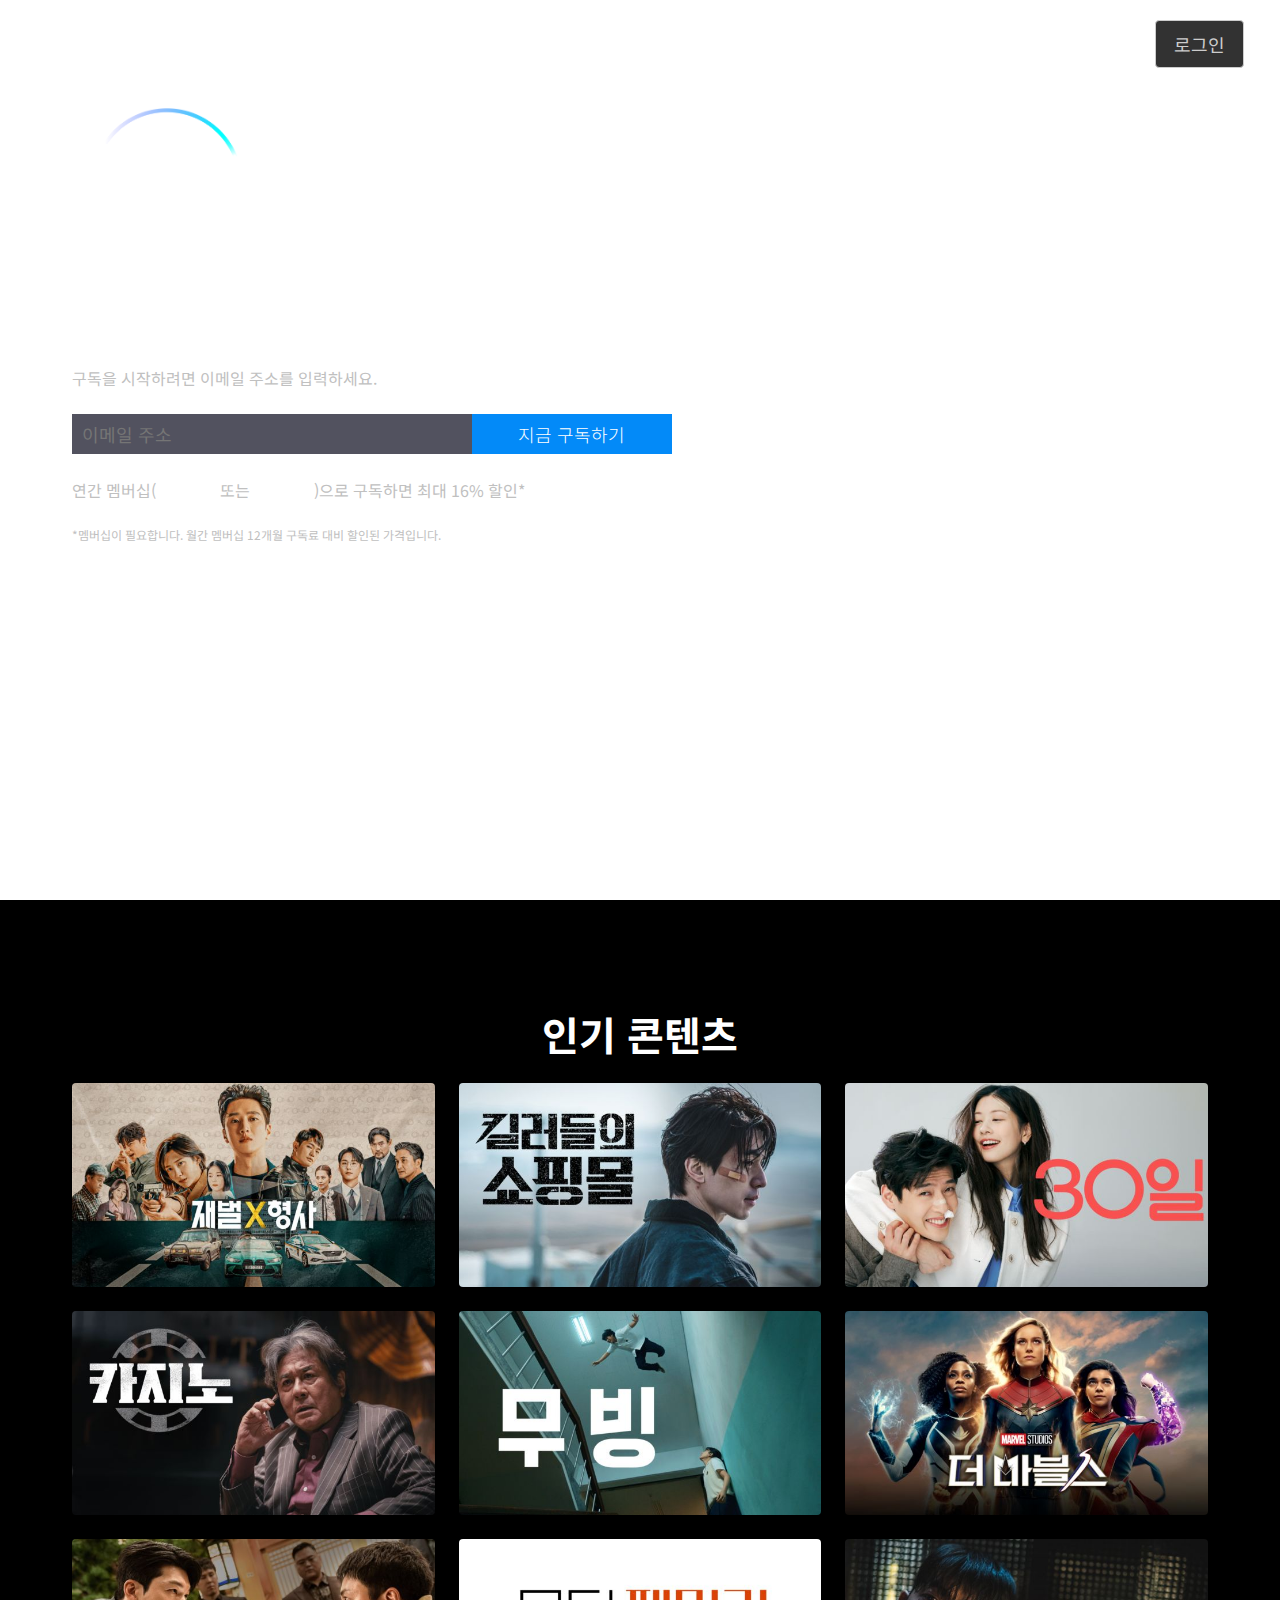
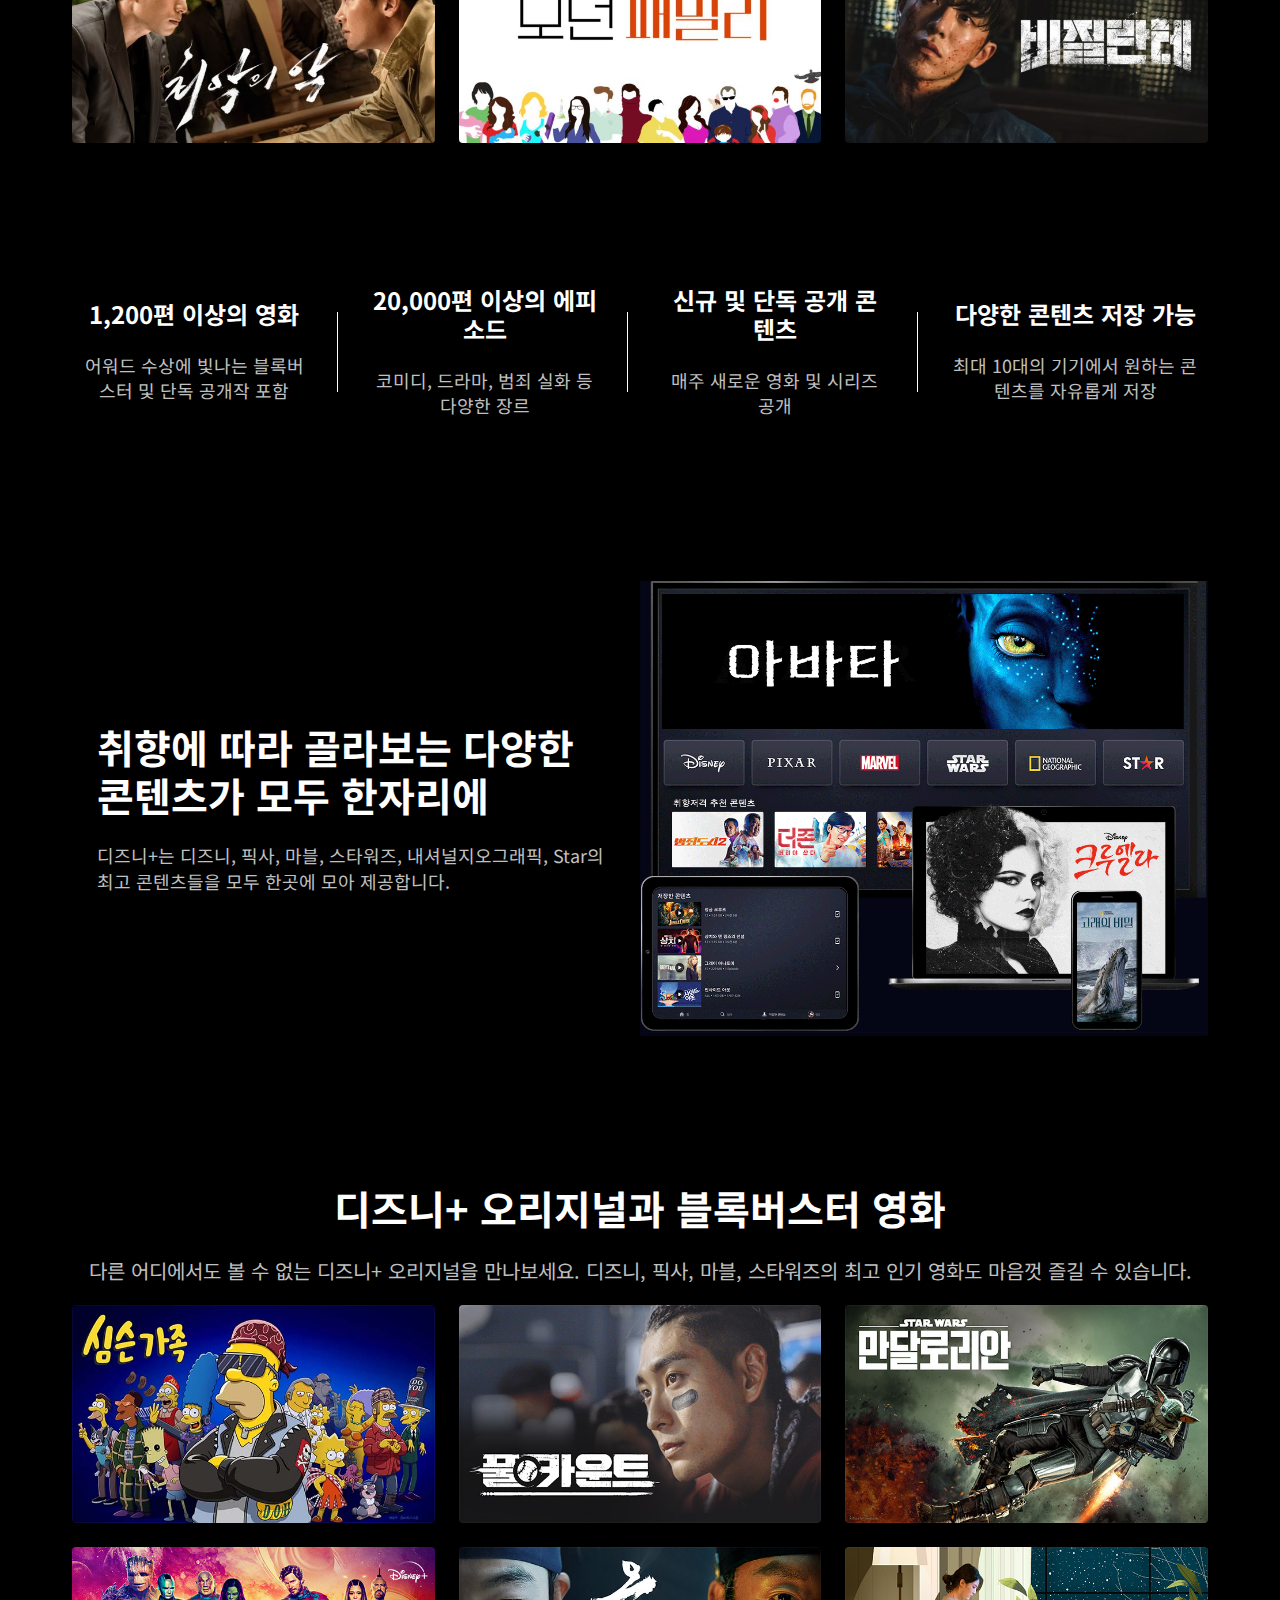
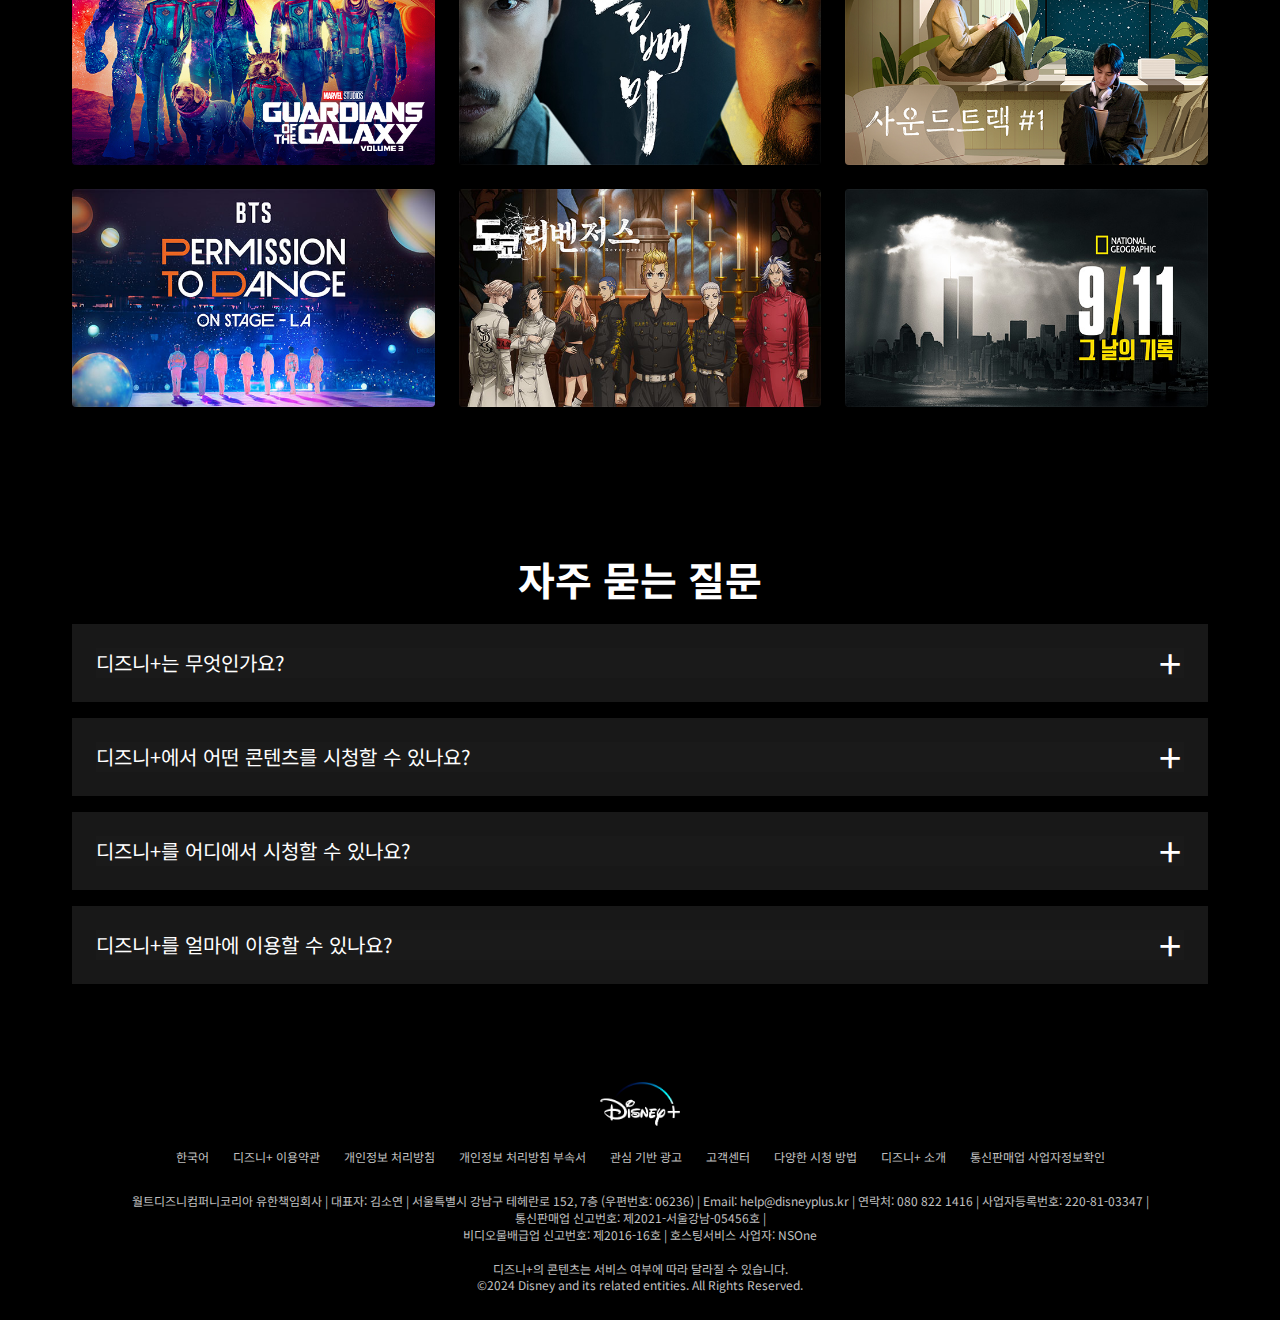
<file: index.html>
<html lang="ko">

<head>
  <meta charset="UTF-8">
  <meta name="viewport" content="width=device-width, initial-scale=1.0">
  <link rel="shortcut icon" href="./src/assets/images/title-icon.png">
  <title>새로운 감동과 가능성을 발견해 보세요 우리가 좋아하는 모든 이야기, 지금 스트리밍 중</title>
  <link rel="stylesheet" href="./src/assets/styles/style.css">
  <link href="https://fonts.googleapis.com/css2?family=Nanum+Pen+Script&family=Noto+Sans+KR:wght@100..900&family=Roboto:ital,wght@0,100;0,300;0,400;0,500;0,700;0,900;1,100;1,300;1,400;1,500;1,700;1,900&display=swap" rel="stylesheet">
</head>

<body>
  <header>
    <nav>
      <ul class="nav__login__ul">
        <li class="nav__login__li">
          <a class="nav__login_link" href="https://www.disneyplus.com/identity/login/enter-email">로그인</a>
        </li>
      </ul>
    </nav>

    <section class="header__section">
      <img class="header__section__logo" src="./src/assets/images/logo_png.png">
      <h1 class="header__section__h">이 모든 이야기가 여기에<br>지금 스트리밍 중</h1>
      <p class="header__section__comment-1">구독을 시작하려면 이메일 주소를 입력하세요.</p>
      <div class="header__section__email">
        <input class="header__section__email-input" type="email" name="email" placeholder="이메일 주소"/>
        <button class="header__section__button" type="button" onclick="location.href='https://www.disneyplus.com/identity/login/enter-email' ">지금 구독하기</button>
      </div>
      <p class="header__section__comment-2">연간 멤버십(<a class="header__section__a">스탠다드</a> 또는 <a class="header__section__a">프리미엄</a>)으로 구독하면 최대 16% 할인*</p>
      <p class="header__section__comment-3">*멤버십이 필요합니다. 월간 멤버십 12개월 구독료 대비 할인된 가격입니다.</p>
    </section>
  </header>

  <main>
    <section class="main__section1">
      <h2 class="main__section1_title">인기 콘텐츠</h2>
      <article class="main__section1_article">
        <img class="section1_img" src="./src/assets/images/section1_img1.jpg">
        <img class="section1_img" src="./src/assets/images/section1_img2.jpg">
        <img class="section1_img" src="./src/assets/images/section1_img3.jpg">
        <img class="section1_img" src="./src/assets/images/section1_img4.jpg">
        <img class="section1_img" src="./src/assets/images/section1_img5.jpg">
        <img class="section1_img" src="./src/assets/images/section1_img6.jpg">
        <img class="section1_img" src="./src/assets/images/section1_img7.jpg">
        <img class="section1_img" src="./src/assets/images/section1_img8.jpg">
        <img class="section1_img" src="./src/assets/images/section1_img9.jpg">
      </article>
    </section>

    <section class="main__section2">
      <ul class="main__section2_ul">
        <li class="main__section2_li">
          <div class="main__section2_text">
            <h3 class="section2_h3">1,200편 이상의 영화</h3>
            <p class="section2_p">어워드 수상에 빛나는 블록버스터 및 단독 공개작 포함</p>
          </div>
        </li>

        <li class="main__section2_li">
          <div class="main__section2_text">
            <h3 class="section2_h3">20,000편 이상의 에피소드</h3>
            <p class="section2_p">코미디, 드라마, 범죄 실화 등 다양한 장르</p>
          </div>
        </li>

        <li class="main__section2_li">
          <div class="main__section2_text">
            <h3 class="section2_h3">신규 및 단독 공개 콘텐츠</h3>
            <p class="section2_p">매주 새로운 영화 및 시리즈 공개</p>
          </div>
        </li>

        <li class="main__section2_li">
          <div class="main__section2_text">
            <h3 class="section2_h3">다양한 콘텐츠 저장 가능</h3>
            <p class="section2_p">최대 10대의 기기에서 원하는 콘텐츠를 자유롭게 저장</p>
          </div>
        </li>
      </ul>
    </section>

    <section class="main__section3">
      <article class="main__section3_article">
        <h2 class="section3_h2">취향에 따라 골라보는 다양한 콘텐츠가 모두 한자리에</h2>
        <p class="section3_p">디즈니+는 디즈니, 픽사, 마블, 스타워즈, 내셔널지오그래픽, Star의 최고 콘텐츠들을 모두 한곳에 모아 제공합니다.</p>
      </article>
      <img class="main__section3_img" src="./src/assets/images/section2_img.png">
    </section>

    <section class="main__section4">
      <h2 class="main__section4_title">디즈니+ 오리지널과 블록버스터 영화</h2>
      <p class="main__section4_p">다른 어디에서도 볼 수 없는 디즈니+ 오리지널을 만나보세요. 디즈니, 픽사, 마블, 스타워즈의 최고 인기 영화도 마음껏 즐길 수 있습니다.</p>
      <article class="main__section4_article">
        <img class="section1_img" src="./src/assets/images/section4_img1.jpg">
        <img class="section1_img" src="./src/assets/images/section4_img2.jpg">
        <img class="section1_img" src="./src/assets/images/section4_img3.jpg">
        <img class="section1_img" src="./src/assets/images/section4_img4.jpg">
        <img class="section1_img" src="./src/assets/images/section4_img5.jpg">
        <img class="section1_img" src="./src/assets/images/section4_img6.jpg">
        <img class="section1_img" src="./src/assets/images/section4_img7.jpg">
        <img class="section1_img" src="./src/assets/images/section4_img8.jpg">
        <img class="section1_img" src="./src/assets/images/section4_img9.jpg">
      </article>
    </section>

    <section class="main__section5">
      <h2 class="main__section5_title">자주 묻는 질문</h2>
      <article class="main__section5_article">
        <button class="section5_article_button" type="button">
          <p class="section5_article_button_question">디즈니+는 무엇인가요?</p>
        </button>

        <button class="section5_article_button" type="button">
          <p class="section5_article_button_question">디즈니+에서 어떤 콘텐츠를 시청할 수 있나요?</p>
        </button>

        <button class="section5_article_button" type="button">
          <p class="section5_article_button_question">디즈니+를 어디에서 시청할 수 있나요?</p>
        </button>

        <button class="section5_article_button" type="button">
          <P class="section5_article_button_question">디즈니+를 얼마에 이용할 수 있나요?</P>
        </button>
      </article>
    </section>
    
  </main>

  <footer>
    <section>
      <img src="./src/assets/images/logo_png.png">
      <ul>
        <li><a>한국어</a></li>
        <li><a href="https://www.disneyplus.com/ko-kr/legal/%EB%94%94%EC%A6%88%EB%8B%88+-%EC%9D%B4%EC%9A%A9%EC%95%BD%EA%B4%80">디즈니+ 이용약관</a></li>
        <li><a href="https://www.disneyplus.com/ko-kr/legal/%EA%B0%9C%EC%9D%B8%EC%A0%95%EB%B3%B4-%EC%B2%98%EB%A6%AC%EB%B0%A9%EC%B9%A8">개인정보 처리방침</a></li>
        <li><a href="https://www.disneyplus.com/ko-kr/legal/%EA%B0%9C%EC%9D%B8%EC%A0%95%EB%B3%B4-%EC%B2%98%EB%A6%AC%EB%B0%A9%EC%B9%A8-%EB%B6%80%EC%86%8D%EC%84%9C">개인정보 처리방침 부속서</a></li>
        <li><a href="https://preferences-mgr.trustarc.com/?pid=disney01&aid=disneyplus01&type=disneyplus">관심 기반 광고</a></li>
        <li><a href="https://help.disneyplus.com/ko/">고객센터</a></li>
        <li><a href="https://help.disneyplus.com/ko/article/disneyplus-devices-supported">다양한 시청 방법</a></li>
        <li><a href="https://help.disneyplus.com/ko/article/disneyplus-introduction">디즈니+ 소개</a></li>
        <li><a href="https://www.ftc.go.kr/bizCommPop.do?wrkr_no=2208103347">통신판매업 사업자정보확인</a></li>
      </ul>
      <p>월트디즈니컴퍼니코리아 유한책임회사 | 대표자: 김소연 | 서울특별시 강남구 테헤란로 152, 7층 (우편번호: 06236) | Email: help@disneyplus.kr | 연락처: 080 822 1416 | 사업자등록번호: 220-81-03347 | 통신판매업 신고번호: 제2021-서울강남-05456호 |<br>비디오물배급업 신고번호: 제2016-16호 | 호스팅서비스 사업자: NSOne<br><br>디즈니+의 콘텐츠는 서비스 여부에 따라 달라질 수 있습니다.<br>©2024 Disney and its related entities. All Rights Reserved.</p>
    </section>
  </footer>
    
  
</body>

</html>
</file>
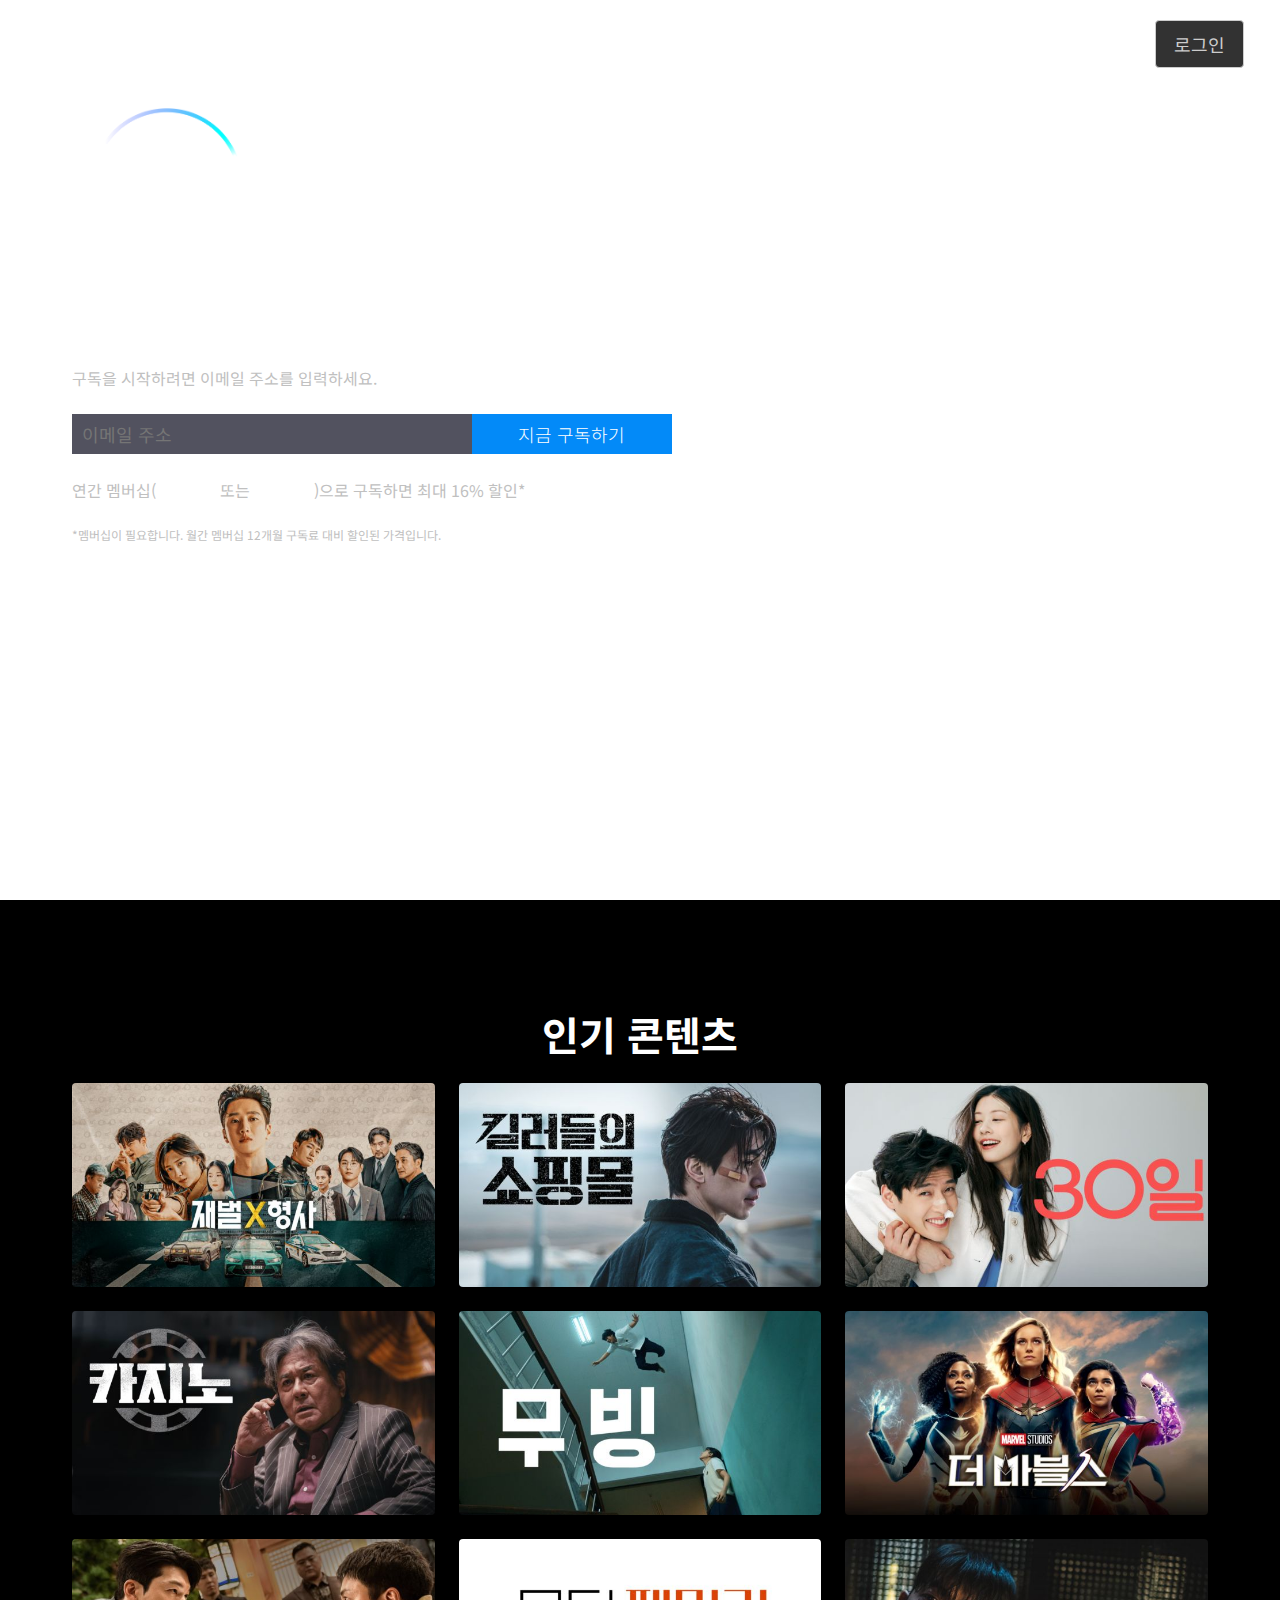
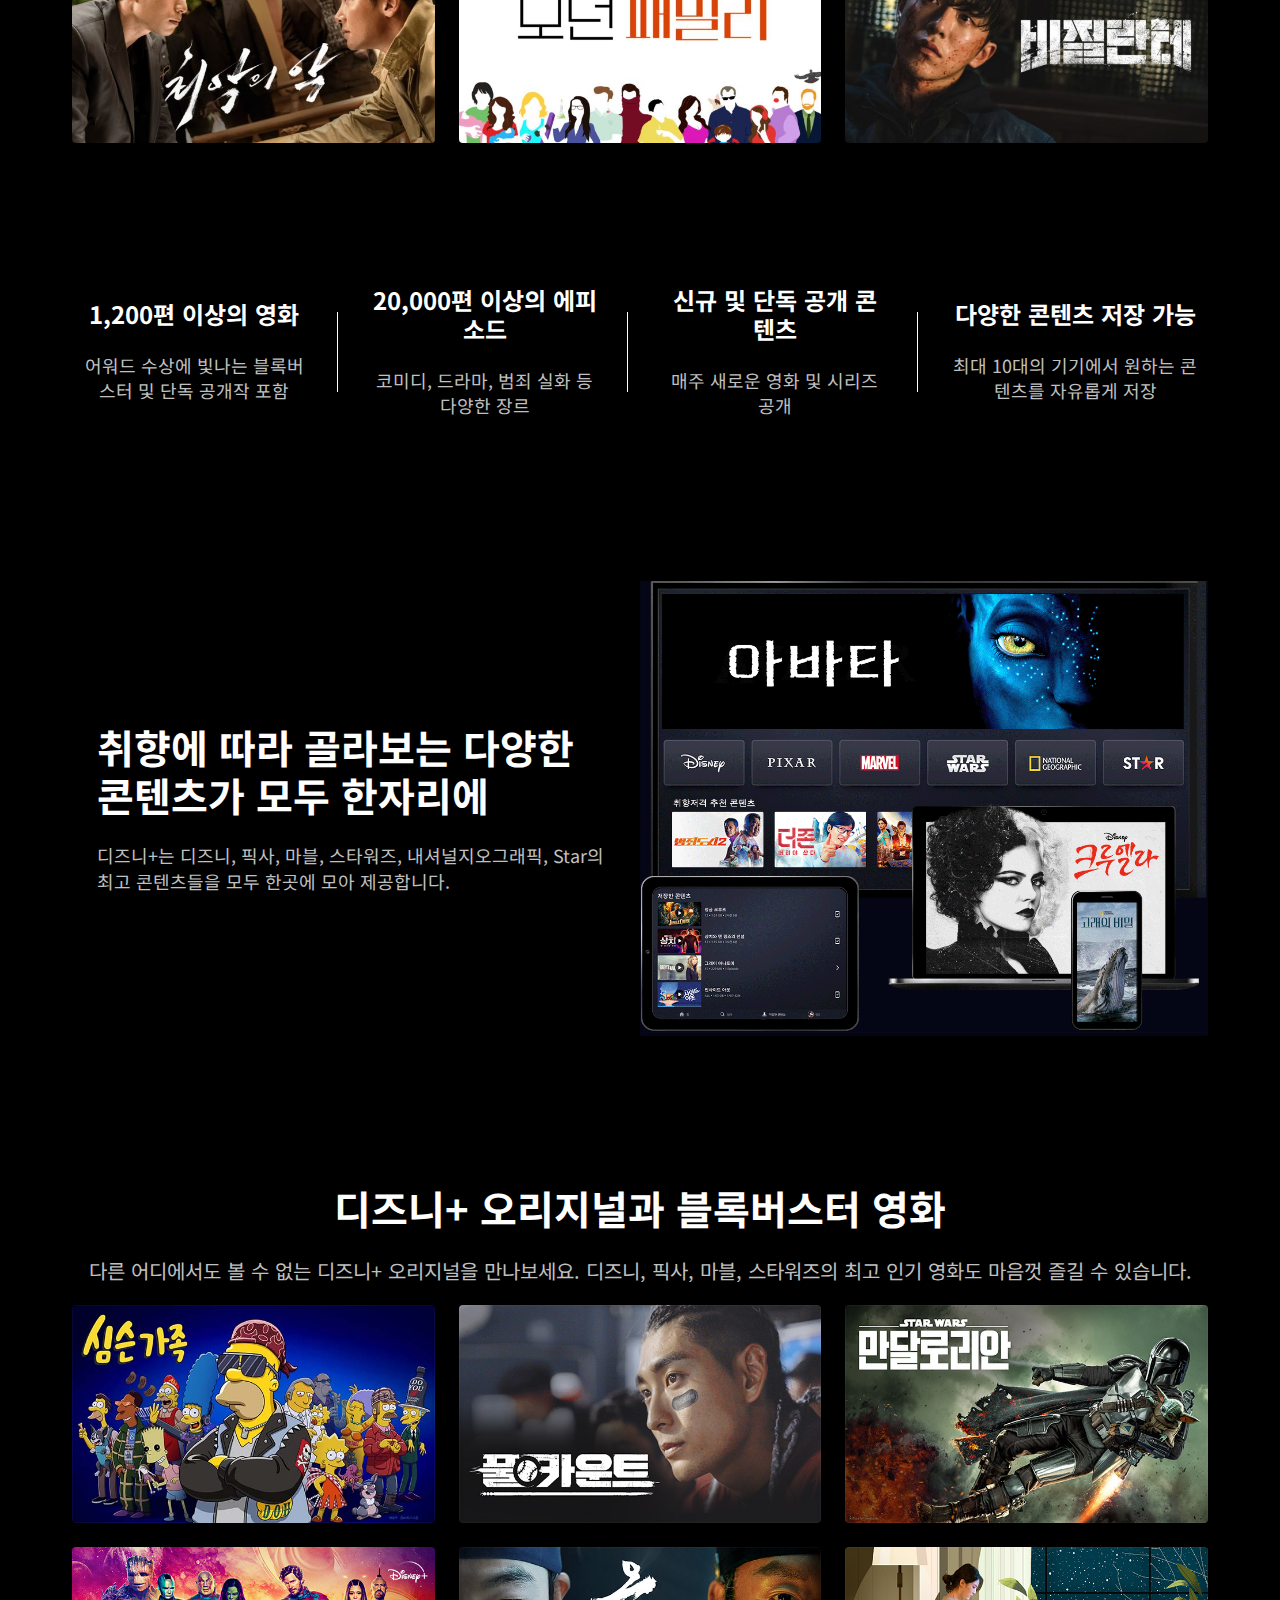
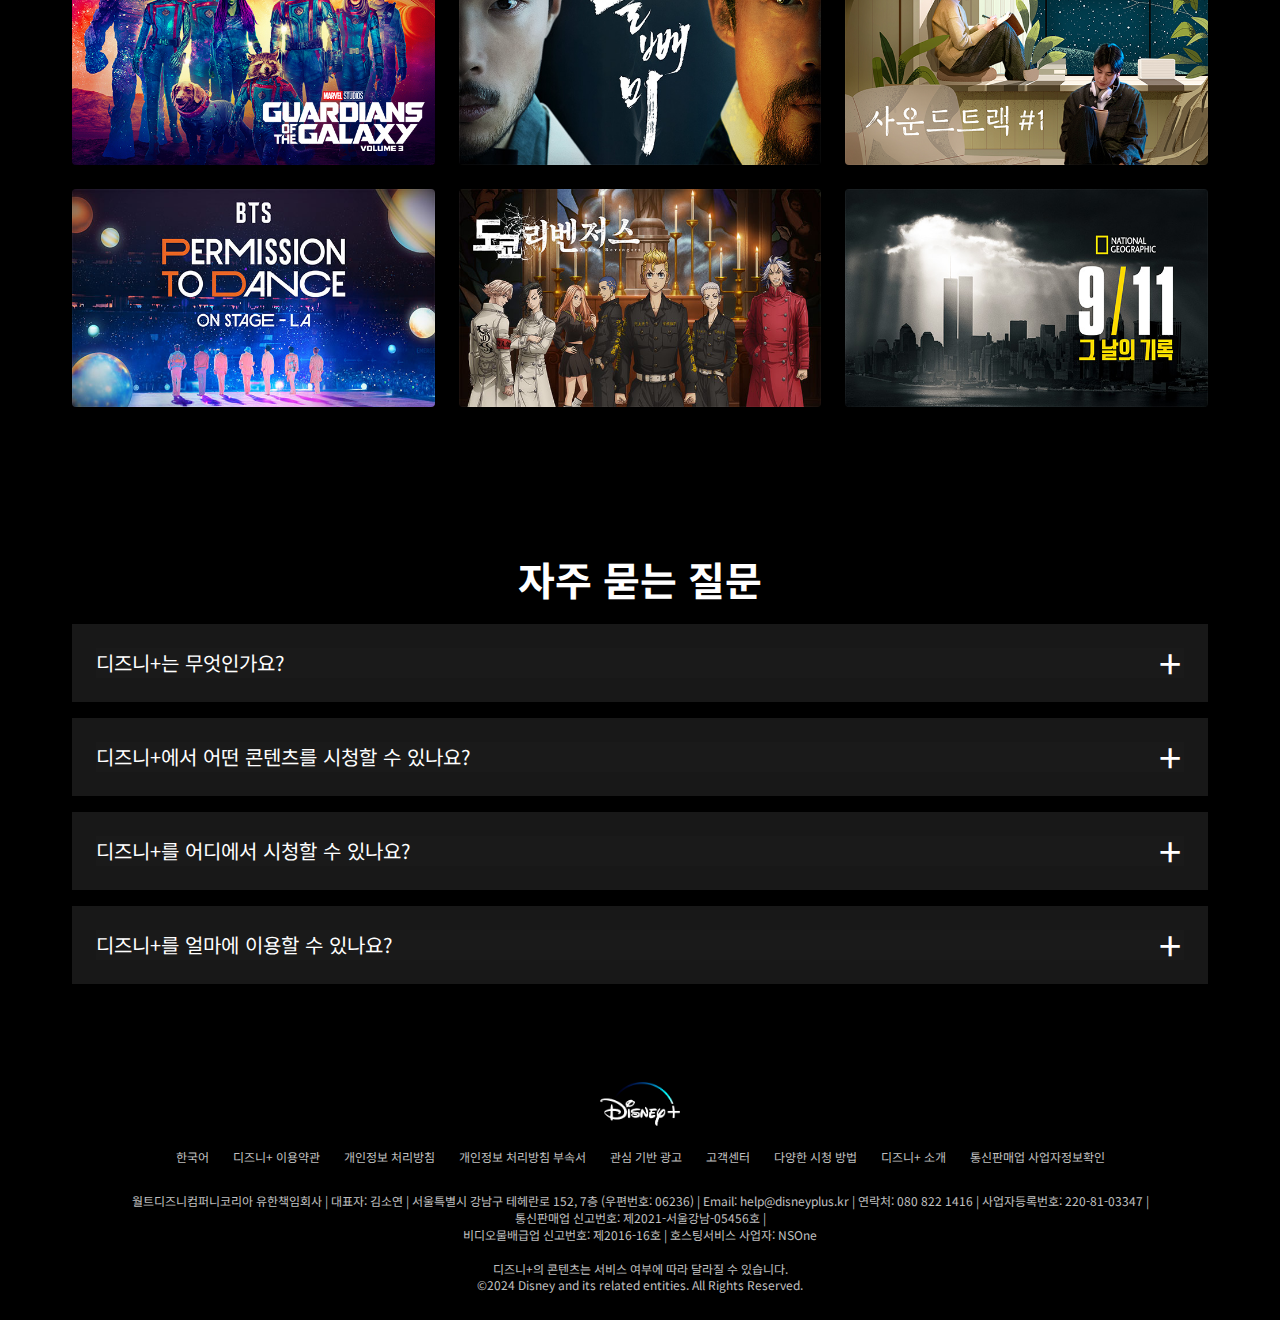
<file: src/index.html>
<html lang="ko">

<head>
  <meta charset="UTF-8">
  <meta name="viewport" content="width=device-width, initial-scale=1.0">
  <link rel="shortcut icon" href="./assets/images/title-icon.png">
  <title>새로운 감동과 가능성을 발견해 보세요 우리가 좋아하는 모든 이야기, 지금 스트리밍 중</title>
  <link rel="stylesheet" href="./assets/styles/style.css">
  <link href="https://fonts.googleapis.com/css2?family=Nanum+Pen+Script&family=Noto+Sans+KR:wght@100..900&family=Roboto:ital,wght@0,100;0,300;0,400;0,500;0,700;0,900;1,100;1,300;1,400;1,500;1,700;1,900&display=swap" rel="stylesheet">
</head>

<body>
  <header>
    <nav>
      <ul class="nav__login__ul">
        <li class="nav__login__li">
          <a class="nav__login_link" href="https://www.disneyplus.com/identity/login/enter-email">로그인</a>
        </li>
      </ul>
    </nav>

    <section class="header__section">
      <img class="header__section__logo" src="./assets/images/logo_png.png">
      <h1 class="header__section__h">이 모든 이야기가 여기에<br>지금 스트리밍 중</h1>
      <p class="header__section__comment-1">구독을 시작하려면 이메일 주소를 입력하세요.</p>
      <div class="header__section__email">
        <input class="header__section__email-input" type="email" name="email" placeholder="이메일 주소"/>
        <button class="header__section__button" type="button" onclick="location.href='https://www.disneyplus.com/identity/login/enter-email' ">지금 구독하기</button>
      </div>
      <p class="header__section__comment-2">연간 멤버십(<a class="header__section__a">스탠다드</a> 또는 <a class="header__section__a">프리미엄</a>)으로 구독하면 최대 16% 할인*</p>
      <p class="header__section__comment-3">*멤버십이 필요합니다. 월간 멤버십 12개월 구독료 대비 할인된 가격입니다.</p>
    </section>
  </header>

  <main>
    <section class="main__section1">
      <h2 class="main__section1_title">인기 콘텐츠</h2>
      <article class="main__section1_article">
        <img class="section1_img" src="./assets/images/section1_img1.jpg">
        <img class="section1_img" src="./assets/images/section1_img2.jpg">
        <img class="section1_img" src="./assets/images/section1_img3.jpg">
        <img class="section1_img" src="./assets/images/section1_img4.jpg">
        <img class="section1_img" src="./assets/images/section1_img5.jpg">
        <img class="section1_img" src="./assets/images/section1_img6.jpg">
        <img class="section1_img" src="./assets/images/section1_img7.jpg">
        <img class="section1_img" src="./assets/images/section1_img8.jpg">
        <img class="section1_img" src="./assets/images/section1_img9.jpg">
      </article>
    </section>

    <section class="main__section2">
      <ul class="main__section2_ul">
        <li class="main__section2_li">
          <div class="main__section2_text">
            <h3 class="section2_h3">1,200편 이상의 영화</h3>
            <p class="section2_p">어워드 수상에 빛나는 블록버스터 및 단독 공개작 포함</p>
          </div>
        </li>

        <li class="main__section2_li">
          <div class="main__section2_text">
            <h3 class="section2_h3">20,000편 이상의 에피소드</h3>
            <p class="section2_p">코미디, 드라마, 범죄 실화 등 다양한 장르</p>
          </div>
        </li>

        <li class="main__section2_li">
          <div class="main__section2_text">
            <h3 class="section2_h3">신규 및 단독 공개 콘텐츠</h3>
            <p class="section2_p">매주 새로운 영화 및 시리즈 공개</p>
          </div>
        </li>

        <li class="main__section2_li">
          <div class="main__section2_text">
            <h3 class="section2_h3">다양한 콘텐츠 저장 가능</h3>
            <p class="section2_p">최대 10대의 기기에서 원하는 콘텐츠를 자유롭게 저장</p>
          </div>
        </li>
      </ul>
    </section>

    <section class="main__section3">
      <article class="main__section3_article">
        <h2 class="section3_h2">취향에 따라 골라보는 다양한 콘텐츠가 모두 한자리에</h2>
        <p class="section3_p">디즈니+는 디즈니, 픽사, 마블, 스타워즈, 내셔널지오그래픽, Star의 최고 콘텐츠들을 모두 한곳에 모아 제공합니다.</p>
      </article>
      <img class="main__section3_img" src="./assets/images/section2_img.png">
    </section>

    <section class="main__section4">
      <h2 class="main__section4_title">디즈니+ 오리지널과 블록버스터 영화</h2>
      <p class="main__section4_p">다른 어디에서도 볼 수 없는 디즈니+ 오리지널을 만나보세요. 디즈니, 픽사, 마블, 스타워즈의 최고 인기 영화도 마음껏 즐길 수 있습니다.</p>
      <article class="main__section4_article">
        <img class="section1_img" src="./assets/images/section4_img1.jpg">
        <img class="section1_img" src="./assets/images/section4_img2.jpg">
        <img class="section1_img" src="./assets/images/section4_img3.jpg">
        <img class="section1_img" src="./assets/images/section4_img4.jpg">
        <img class="section1_img" src="./assets/images/section4_img5.jpg">
        <img class="section1_img" src="./assets/images/section4_img6.jpg">
        <img class="section1_img" src="./assets/images/section4_img7.jpg">
        <img class="section1_img" src="./assets/images/section4_img8.jpg">
        <img class="section1_img" src="./assets/images/section4_img9.jpg">
      </article>
    </section>

    <section class="main__section5">
      <h2 class="main__section5_title">자주 묻는 질문</h2>
      <article class="main__section5_article">
        <button class="section5_article_button" type="button">
          <p class="section5_article_button_question">디즈니+는 무엇인가요?</p>
        </button>

        <button class="section5_article_button" type="button">
          <p class="section5_article_button_question">디즈니+에서 어떤 콘텐츠를 시청할 수 있나요?</p>
        </button>

        <button class="section5_article_button" type="button">
          <p class="section5_article_button_question">디즈니+를 어디에서 시청할 수 있나요?</p>
        </button>

        <button class="section5_article_button" type="button">
          <P class="section5_article_button_question">디즈니+를 얼마에 이용할 수 있나요?</P>
        </button>
      </article>
    </section>
    
  </main>

  <footer>
    <section>
      <img src="./assets/images/logo_png.png">
      <ul>
        <li><a>한국어</a></li>
        <li><a href="https://www.disneyplus.com/ko-kr/legal/%EB%94%94%EC%A6%88%EB%8B%88+-%EC%9D%B4%EC%9A%A9%EC%95%BD%EA%B4%80">디즈니+ 이용약관</a></li>
        <li><a href="https://www.disneyplus.com/ko-kr/legal/%EA%B0%9C%EC%9D%B8%EC%A0%95%EB%B3%B4-%EC%B2%98%EB%A6%AC%EB%B0%A9%EC%B9%A8">개인정보 처리방침</a></li>
        <li><a href="https://www.disneyplus.com/ko-kr/legal/%EA%B0%9C%EC%9D%B8%EC%A0%95%EB%B3%B4-%EC%B2%98%EB%A6%AC%EB%B0%A9%EC%B9%A8-%EB%B6%80%EC%86%8D%EC%84%9C">개인정보 처리방침 부속서</a></li>
        <li><a href="https://preferences-mgr.trustarc.com/?pid=disney01&aid=disneyplus01&type=disneyplus">관심 기반 광고</a></li>
        <li><a href="https://help.disneyplus.com/ko/">고객센터</a></li>
        <li><a href="https://help.disneyplus.com/ko/article/disneyplus-devices-supported">다양한 시청 방법</a></li>
        <li><a href="https://help.disneyplus.com/ko/article/disneyplus-introduction">디즈니+ 소개</a></li>
        <li><a href="https://www.ftc.go.kr/bizCommPop.do?wrkr_no=2208103347">통신판매업 사업자정보확인</a></li>
      </ul>
      <p>월트디즈니컴퍼니코리아 유한책임회사 | 대표자: 김소연 | 서울특별시 강남구 테헤란로 152, 7층 (우편번호: 06236) | Email: help@disneyplus.kr | 연락처: 080 822 1416 | 사업자등록번호: 220-81-03347 | 통신판매업 신고번호: 제2021-서울강남-05456호 |<br>비디오물배급업 신고번호: 제2016-16호 | 호스팅서비스 사업자: NSOne<br><br>디즈니+의 콘텐츠는 서비스 여부에 따라 달라질 수 있습니다.<br>©2024 Disney and its related entities. All Rights Reserved.</p>
    </section>
  </footer>
    
  
</body>

</html>
</file>
<file: src/assets/styles/style.css>
* {
    font-family: "Noto Sans KR", sans-serif;
    color: white;
  }

  li{
    display: inline-block;
  }

  body{
    margin: 0px;
  }

  header {
    margin: 0;
    padding: 0;
    height: 100%;
    background-size: cover;
    background-position: center;
    animation: changeBackground 20s linear infinite;
  }

  @keyframes changeBackground {
    0% { background-image: url('../images/header_img1.jpg'); }
    25% { background-image: url('../images/header_img2.jpg'); }
    50% { background-image: url('../images/header_img3.jpg'); }
    75% { background-image: url('../images/header_img4.jpg'); }
    100% { background-image: url('../images/header_img1.jpg'); }
  }

  section{
    background-position: 50%;
    background-size: cover;
    box-sizing: border-box;
    padding: 5.6vw;
    position: relative;
  }

  nav{
    padding-left: 36px;
    padding-right: 36px;
  }

  .nav__login__ul{
    padding: 0px;
    display: flex;
    justify-content: flex-end;
    margin-bottom: 20px;
  }

  .nav__login__li{
    display: inline-flex;

    border: 0.8px solid silver;
    border-radius: 4px;
    margin-top: 20px;
    margin-bottom: 20px;
    background-color: black;
    opacity : 0.8;
  }

  .nav__login_link{
    display: flex;
    justify-content: center;
    text-align: center;

    font-size: 18px;
    color: silver;
    text-decoration: none;

    width: 50px 20px;
    padding: 8px 16px;
    margin: 2px;
  }

  .nav__login_link:hover{
    color: black;
    background-color: white;
    padding: 10px 18px;
    border: 0;
    margin: 0;
  }

  .header__section{
    padding-bottom: 100px;
    padding-top: 0;
  }

  .header__section__logo{
    width: 180px;
    height: 97.96px;
  }

  .header__section__h{
    font-weight: 500;
    font-size: 44px;
    color: white;
    letter-spacing: normal;
    line-height: 1.2;
    margin-top: 30px;
    margin-bottom: 0;
  }

  .header__section__comment-1{
    font-weight: 400;
    font-size: 16px;

    color: silver;
    margin-top: 24px;
    margin-bottom: 0;
  }

  .header__section__email{
    display: flex;
    flex-direction: row;

    margin-top: 24px;
    margin-bottom: 0;
  }

  .header__section__email-input{
    font-size: 18px;

    background-color: rgb(82, 82, 95);
    width: 400px;
    height: 40px;
    border: 0;
    padding: 10px 10px;
    padding-right: 0;
  }

  .header__section__button{
    font-size: 18px;
    font-weight: 300;

    background-color: rgb(3, 138, 248);
    width: 200px;
    height: 40px;
    border: 0;
  }

  input:focus {outline: none;}

  .header__section__comment-2{
    font-weight: 400;
    font-size: 16px;
    color: silver;

    margin-top: 24px;
    margin-bottom: 0;
  }

  .header__section__a{
    text-decoration: underline;
    color: white;
  }

  .header__section__comment-3{
    font-weight: 400;
    font-size: 12px;
    color: silver;

    margin-top: 24px;
    margin-bottom: 0;
  }

  main{
    background-color: black;
  }

  .main__section1_title{
    font-weight: 700;
    font-size: 40px;
    color: white;

    display: block;
    justify-content: center;
    text-align: center;
    margin-bottom: 0;
  }

  .main__section1_article{
    display: grid;
    grid-template-columns: repeat(3, 1fr);
    grid-gap: 24px;
    margin-top: 20px;
  }

  .section1_img{
    width: 100%;
    height: auto;
    display: block;

    border-radius: 4px;
  }

  .main__section2{
    display: flex;
  }

  .main__section2_ul{
    display: flex;
    flex-direction: row;
    justify-content: center;
    gap: 24px;
    padding-left: 0;
    margin-top: 0;
    margin-bottom: 20px;
  }

  .main__section2_li{
    display: flex;
    flex-direction: row;
    flex: 0 0 calc(25% - 18px);

    align-items: center;
    justify-content: center;
    box-sizing: border-box;
  }

  .main__section2_text{
    display: flex;
    flex-direction: column;
  }

  .main__section2_li::after{
    display: block;
    background-color: white;
    width: 1px;
    height: 80px;
    content: "";
    margin-left: 20px;
  }

  .main__section2_li:last-child:after{
    display: none;
  }

  .section2_h3{
    font-weight: 700;
    font-size: 24px;
    color: white;
    line-height: 1.2;
    text-align: center;

    margin: 0;
    padding: 0 10px;
  }

  .section2_p{
    font-weight: 400;
    font-size: 18px;
    color: silver;
    line-height: 1.4;
    text-align: center;

    margin-top: 24px;
    margin-bottom: 0;
    padding: 0 10px;
  }

  .main__section3{
    display: flex;
    flex-direction: row;
    align-items: center;
  }

  .main__section3_article{
    display: block;
    box-sizing: border-box;
    padding: 0 25px;
  }

  .section3_h2{
    font-size: 40px;
    font-weight: 700;
    color: white;
    line-height: 1.2;
    margin: 0;
  }

  .section3_p{
    font-size: 18px;
    font-weight: 400;
    color: silver;
    line-height: 1.4;
    margin-top: 24px;
    margin-bottom: 0;
  }

  .main__section3_img{
    display: block;
    height: auto;
    width: 100%;
    max-width: 50%;
  }

  .main__section4{
    display: flex;
    flex-direction: column;
    align-items: center;
  }

  .main__section4_title{
    font-weight: 700;
    font-size: 40px;
    color: white;

    display: block;
    justify-content: center;
    text-align: center;
    margin: 0;
  }

  .main__section4_p{
    font-size: 20px;
    font-weight: 400;
    color: silver;
    line-height: 1.4;
    margin: 0;
    margin-top: 20px;
  }

  .main__section4_article{
    display: grid;
    grid-template-columns: repeat(3, 1fr);
    grid-gap: 24px;
    margin-top: 20px;
  }

  .section4_img{
    width: 100%;
    height: auto;
    display: block;

    border-radius: 4px;
  }

  .main__section5{
    display: flex;
    flex-direction: column;
    align-items: center;
  }

  .main__section5_title{
    font-size: 40px;
    font-weight: 700;
    color: 1.2;
    margin: 0;
  }

  .main__section5_article{
    display: block;
    box-sizing: border-box;
  }

  .section5_article_button{
    border: none;
    cursor: pointer;

    width: 100%;
    background: 0 0;
    margin-top: 16px;
    padding: 24px;
    background-color: rgba(26, 26, 26, 0.905);
  }

  .section5_article_button_question{
    font-size: 20px;
    font-weight: 400;
    color: white;
    text-align: start;

    display: flex;
    flex-direction: row;
    align-items: center;
    justify-content: space-between;

    margin: 0;
    background-color:  rgba(26, 26, 26, 0.905);
  }

  .section5_article_button_question::after{
    font-size: 40px;
    color: white;

    display: block;
    content: "+";
    
    width: 25px;
    height: 30px;
    transform: translateY(-50%);
  }

  footer{
    display: flex;
    flex-direction: column;
    align-items: center;
    text-align: center;

    background-color: black;
    background-position: 50%;
    margin-left: auto;
    margin-right: auto;
    padding: 26px 0;

    font-size: 12px;
    font-weight: 400;
    line-height: 1.4;
  }

  footer section{
    display: block;
    max-width: 1024px;
    padding: 0;
  }

  footer img{
    width: 80px;
    height: 44px;
  }

  footer ul{
    display: flex;
    flex-direction: row;
    flex-wrap: wrap;
    box-sizing: border-box;
    justify-content: center;

    position: relative;
    margin: 15px auto 0;
    padding: 0 8px;
    position: relative;
  }

  footer li{
    padding: 8px 12px;
  }

  footer a{
    font-weight: 400;
    color: silver;
    text-decoration: none;
  }

  footer a:hover{
    color: white;
  }

  footer p{
    margin: 0;
    margin-top: 20px;
    color: silver;
  }
</file>
